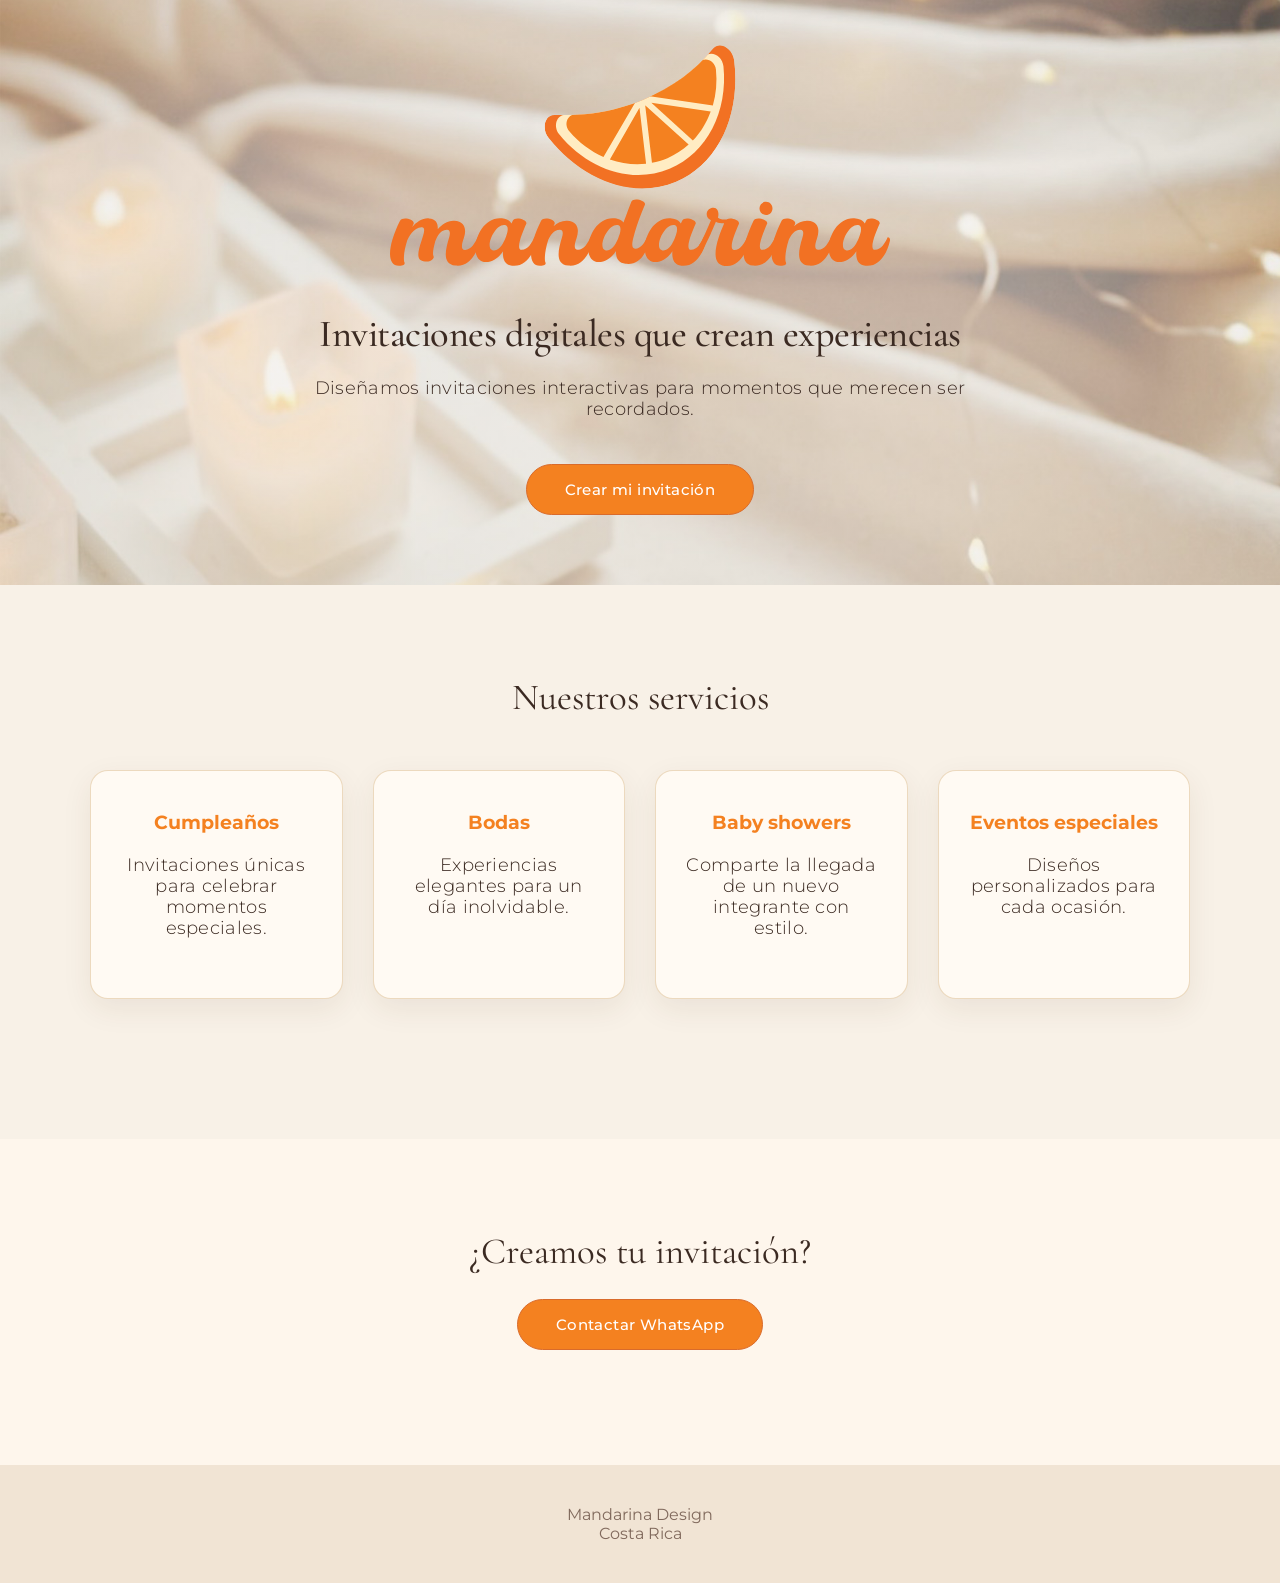
<file: index.html>
<!DOCTYPE html>
<html lang="es">

<head>

<meta charset="UTF-8">
<meta name="viewport" content="width=device-width, initial-scale=1.0">

<title>Mandarina Design | Invitaciones Digitales</title>

<link
 href="https://fonts.googleapis.com/css2?family=Montserrat:wght@300;400;500;600;700&display=swap"
 rel="stylesheet"
/><link
href="https://fonts.googleapis.com/css2?family=Cormorant+Garamond:wght@300;400;500;600;700&family=Montserrat:wght@300;400;500;600;700&display=swap"
rel="stylesheet">

<link rel="stylesheet" href="css/variables.css">
<link rel="stylesheet" href="css/base.css">
<link rel="stylesheet" href="css/home.css">

</head>


<body>


<section class="home-hero">

<div class="home-overlay">

<div class="home-logo">

  <img
    src="assets/img/logo.svg"
    alt="Mandarina Design"
  >

</div>

<h2>
Invitaciones digitales que crean experiencias
</h2>

<p>
Diseñamos invitaciones interactivas para momentos que merecen ser recordados.
</p>


<a
class="primary-button"
href="https://wa.me/50687051571"
target="_blank">

Crear mi invitación

</a>


</div>

</section>



<section class="home-section">


<h2>
Nuestros servicios
</h2>


<div class="service-grid">


<div class="service-card">

<h3>
Cumpleaños
</h3>

<p>
Invitaciones únicas para celebrar momentos especiales.
</p>

</div>



<div class="service-card">

<h3>
Bodas
</h3>

<p>
Experiencias elegantes para un día inolvidable.
</p>

</div>



<div class="service-card">

<h3>
Baby showers
</h3>

<p>
Comparte la llegada de un nuevo integrante con estilo.
</p>

</div>



<div class="service-card">

<h3>
  Eventos especiales
</h3>

<p>
Diseños personalizados para cada ocasión.
</p>

</div>


</div>

</section>








<section class="home-contact">


<h2>
¿Creamos tu invitación?
</h2>


<a
class="primary-button"
href="https://wa.me/50687051571"
target="_blank">

Contactar WhatsApp

</a>


</section>




<footer>

<p>
Mandarina Design
</p>

<span>
Costa Rica
</span>

</footer>



</body>

</html>
</file>
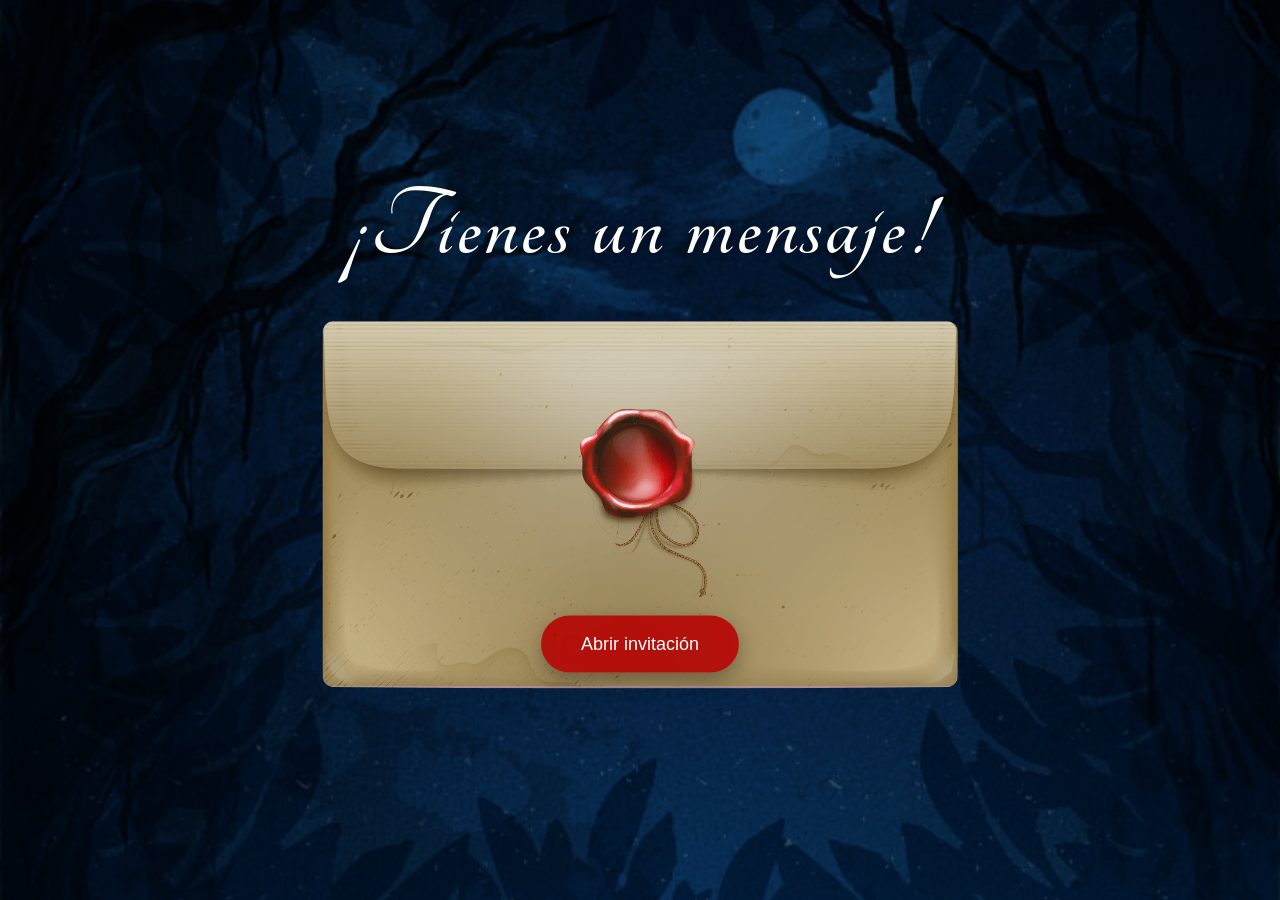
<file: invitations/andrea-15/index.html>
<!doctype html>
<html lang="es">
  <head>
    <meta charset="UTF-8" />
    <meta name="viewport" content="width=device-width, initial-scale=1.0" />

    <title>¡Tienes una invitación!</title>

    <link rel="preconnect" href="https://fonts.googleapis.com" />
    <link rel="preconnect" href="https://fonts.gstatic.com" crossorigin />

    <link
      href="https://fonts.googleapis.com/css2?family=Tangerine:wght@400;700&display=swap"
      rel="stylesheet"
    />

    <link rel="preconnect" href="https://fonts.googleapis.com" />
    <link rel="preconnect" href="https://fonts.gstatic.com" />

    <link
      href="https://fonts.googleapis.com/css2?family=Poppins:wght@300;400;500;600;700&display=swap"
      rel="stylesheet"
    />

    <link
      rel="stylesheet"
      href="https://cdn.jsdelivr.net/npm/swiper@11/swiper-bundle.min.css"
    />

    <link rel="stylesheet" href="../../css/variables.css" />
    <link rel="stylesheet" href="../../css/base.css" />
    <link rel="stylesheet" href="../../css/layout.css" />
    <link rel="stylesheet" href="../../css/components.css" />
    <link rel="stylesheet" href="../../css/sections.css" />
    <link rel="stylesheet" href="../../css/decorations.css" />
    <link rel="stylesheet" href="../../css/responsive.css" />
  </head>

  <body>
    <div id="pageBackground"></div>

    <div id="decorations"></div>

    <div id="app">
      <!-- =========================
           WELCOME
      ========================== -->

      <section id="welcome">
        <div class="overlay">
          <h1 id="eventTitle">Cargando...</h1>

          <div id="welcomeEnvelope" class="envelope-container">
            <img
              id="welcomeEnvelopeImage"
              class="welcome-envelope"
              alt=""
              aria-hidden="true"
            />

            <button id="enterButton">Abrir invitación</button>
          </div>
        </div>
      </section>

      <!-- =========================
           HERO
      ========================== -->

      <section id="hero">
        <button id="musicButton" class="music-button">🔊</button>

        <div class="hero-overlay">
          <h2 id="heroTitle"></h2>

          <p id="heroDate"></p>

          <section class="countdown">
            <div class="countdown-item">
              <span id="days">00</span>
              <small>Días</small>
            </div>

            <div class="countdown-item">
              <span id="hours">00</span>
              <small>Horas</small>
            </div>

            <div class="countdown-item">
              <span id="minutes">00</span>
              <small>Minutos</small>
            </div>

            <div class="countdown-item">
              <span id="seconds">00</span>
              <small>Segundos</small>
            </div>
          </section>

          <div class="scroll-indicator">↓</div>
        </div>
      </section>

      <!-- =========================
           STORY
      ========================== -->

      <section id="story" class="reveal">
        <div class="container">
          <div class="story-card">
            <span class="story-icon"> ♥️♣️♦️♠️ </span>
            <p id="storySubtitle"></p>

            <h2 id="storyTitle"></h2>

            <p id="storyText"></p>
          </div>
        </div>
      </section>

      <!-- =========================
           image 1
      ========================== -->

      <section id="image1" class="image-section reveal">
        <img id="imageSection1" alt="Imagen decorativa" />
      </section>

      <!-- =========================
           DETAILS
      ========================== -->

      <section id="details" class="reveal">
        <div class="container">
          <h2 id="detailsTitle" class="section-title"></h2>

          <div class="detail-card mie-card">
            <h3 id="venueName"></h3>

            <p id="venueAddress"></p>

            <a id="mapsButton" class="primary-button" target="_blank">
              Cómo llegar
            </a>
          </div>
        </div>
      </section>

      <!-- =========================
           DRESS CODE
      ========================== -->

      <section id="dressCode" class="reveal">
        <div class="container">
          <h2 id="dressCodeTitle" class="section-title"></h2>

          <div class="detail-card mie-card">
            <h3 id="dressTitle"></h3>

            <p id="dressDescription"></p>
          </div>
        </div>
      </section>

      <!-- =========================
           ACTIVITIES
      ========================== -->

      <section id="activities" class="reveal">
        <div class="container">
          <h2 id="activitiesTitle" class="section-title"></h2>

          <div class="mie-card">
            <div id="activitiesGrid" class="activities-grid"></div>
          </div>
        </div>
      </section>

      <!-- =========================
           RSVP
      ========================== -->

      <section id="rsvp" class="reveal">
        <div class="container">
          <h2 id="rsvpTitle" class="section-title"></h2>

          <div class="mie-card">
            <p class="rsvp-text">
              Nos ayudará mucho saber si podrás acompañarnos.
            </p>

            <input id="guestName" type="text" placeholder="Tu nombre" />

            <button id="rsvpButton">Confirmar por WhatsApp</button>
          </div>
        </div>
      </section>

      <!-- =========================
           image 2
      ========================== -->

      <section id="image2" class="image-section reveal">
        <img id="imageSection2" alt="Imagen decorativa" />
      </section>

      <!-- =========================
           GALLERY
      ========================== -->

      <section id="gallery" class="reveal">
        <div class="container">
          <h2 id="galleryTitle" class="section-title"></h2>

          <p id="gallerySubtitle" class="section-subtitle"></p>

          <div class="mie-card">
            <div class="swiper gallerySwiper">
              <div id="galleryWrapper" class="swiper-wrapper"></div>

              <div class="swiper-pagination"></div>
            </div>
          </div>
        </div>
      </section>

      <!-- =========================
           GIFT
      ========================== -->

      <section id="gift" class="reveal">
        <div class="container">
          <h2 id="giftTitle" class="section-title"></h2>

          <div class="mie-card detail-card">
            <p id="giftSubtitle"></p>

            <a id="giftButton" class="primary-button" target="_blank"></a>
          </div>
        </div>
      </section>

      <!-- =========================
     EVENT FOOTER / CIERRE
========================== -->

      <section id="eventFooter" class="reveal">
        <div class="container">
          <div class="mie-card event-closing-card">
            <span class="footer-icon" aria-hidden="true"> ✨ </span>

            <h2 id="eventFooterTitle" class="section-title"></h2>

      <p id="eventFooterSubtitle"></p>

            <div class="event-footer-details">
              <p id="eventFooterDate"></p>

              <p id="eventFooterTime"></p>

              <a
                id="calendarButton"
                class="primary-button"
                href="#"
                download="evento.ics"
              >
                📅 Guardar en mi calendario
              </a>
            </div>
          </div>
        </div>
      </section>

      <!-- =========================
     REAL FOOTER
========================== -->

      <footer class="reveal">
        <div class="footer-content">
          <p>Invitación realizada por</p>

          <a
            id="mandarinaLink"
            href="#"
            target="_blank"
            rel="noopener noreferrer"
          >
            Mandarina Design
          </a>

          <span> Costa Rica </span>
        </div>
      </footer>
    </div>

    <script src="https://cdn.jsdelivr.net/npm/swiper@11/swiper-bundle.min.js"></script>

    <script src="../../js/main.js"></script>

    <audio id="bgMusic" loop></audio>
  </body>
</html>
</file>
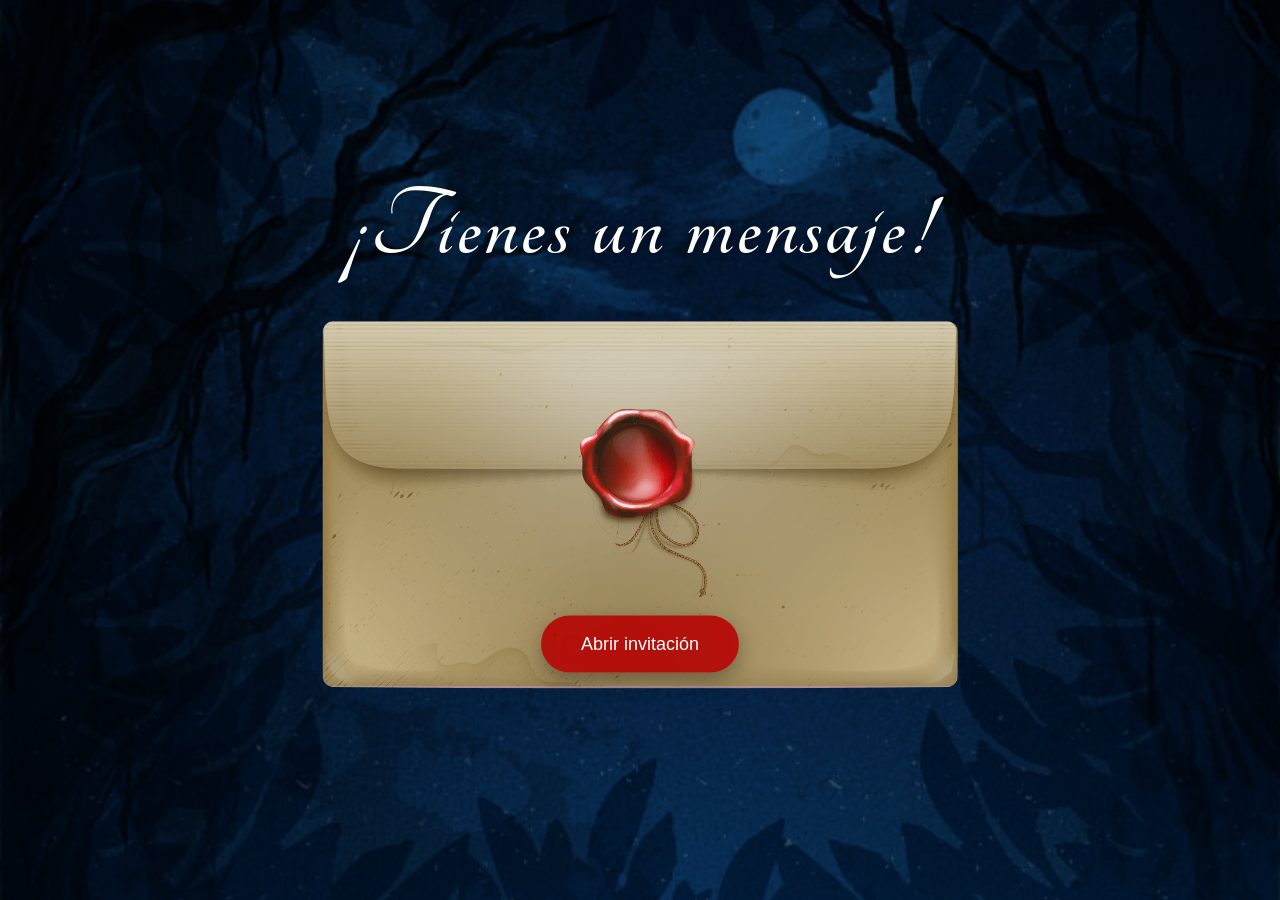
<file: invitation.html>
<!doctype html>
<html lang="es">
  <head>
    <meta charset="UTF-8" />
    <meta name="viewport" content="width=device-width, initial-scale=1.0" />

    <title>MIE - Mandarina Invites Engine</title>

    <link rel="preconnect" href="https://fonts.googleapis.com" />
    <link rel="preconnect" href="https://fonts.gstatic.com" crossorigin />

    <link
      href="https://fonts.googleapis.com/css2?family=Tangerine:wght@400;700&display=swap"
      rel="stylesheet"
    />

    <link rel="preconnect" href="https://fonts.googleapis.com" />
    <link rel="preconnect" href="https://fonts.gstatic.com" />

    <link
      href="https://fonts.googleapis.com/css2?family=Poppins:wght@300;400;500;600;700&display=swap"
      rel="stylesheet"
    />

    <link
      rel="stylesheet"
      href="https://cdn.jsdelivr.net/npm/swiper@11/swiper-bundle.min.css"
    />

    <link rel="stylesheet" href="css/variables.css" />
    <link rel="stylesheet" href="css/base.css" />
    <link rel="stylesheet" href="css/layout.css" />
    <link rel="stylesheet" href="css/components.css" />
    <link rel="stylesheet" href="css/sections.css" />
    <link rel="stylesheet" href="css/decorations.css" />
    <link rel="stylesheet" href="css/responsive.css" />
  </head>

  <body>
    <div id="pageBackground"></div>

    <div id="decorations"></div>

    <div id="app">
      <!-- =========================
           WELCOME
      ========================== -->

      <section id="welcome">
        <div class="overlay">
          <h1 id="eventTitle">Cargando...</h1>

          <div id="welcomeEnvelope" class="envelope-container">
            <img
              id="welcomeEnvelopeImage"
              class="welcome-envelope"
              alt=""
              aria-hidden="true"
            />

            <button id="enterButton">Abrir invitación</button>
          </div>
        </div>
      </section>

      <!-- =========================
           HERO
      ========================== -->

      <section id="hero">
        <button id="musicButton" class="music-button">🔊</button>

        <div class="hero-overlay">
          <h2 id="heroTitle"></h2>

          <p id="heroDate"></p>

          <section class="countdown">
            <div class="countdown-item">
              <span id="days">00</span>
              <small>Días</small>
            </div>

            <div class="countdown-item">
              <span id="hours">00</span>
              <small>Horas</small>
            </div>

            <div class="countdown-item">
              <span id="minutes">00</span>
              <small>Minutos</small>
            </div>

            <div class="countdown-item">
              <span id="seconds">00</span>
              <small>Segundos</small>
            </div>
          </section>

          <div class="scroll-indicator">↓</div>
        </div>
      </section>

      <!-- =========================
           STORY
      ========================== -->

      <section id="story" class="reveal">
        <div class="container">
          <div class="story-card">
            <span class="story-icon"> ♥️♣️♦️♠️ </span>
            <p id="storySubtitle"></p>

            <h2 id="storyTitle"></h2>

            <p id="storyText"></p>
          </div>
        </div>
      </section>

      <!-- =========================
           image 1
      ========================== -->

   <section id="image1" class="image-section reveal">

  <img
    id="imageSection1"
    alt="Imagen decorativa"
  />

</section>

      <!-- =========================
           DETAILS
      ========================== -->

      <section id="details" class="reveal">
        <div class="container">
          <h2>Lugar del Evento</h2>

          <div class="detail-card mie-card">
            <h3 id="venueName"></h3>

            <p id="venueAddress"></p>

            <a id="mapsButton" class="primary-button" target="_blank">
              Cómo llegar
            </a>
          </div>
        </div>
      </section>

      <!-- =========================
           DRESS CODE
      ========================== -->

      <section id="dressCode" class="reveal">
        <div class="container">
          <h2>Dress Code</h2>

          <div class="detail-card mie-card">
            <h3 id="dressTitle"></h3>

            <p id="dressDescription"></p>
          </div>
        </div>
      </section>

      <!-- =========================
           ACTIVITIES
      ========================== -->

      <section id="activities" class="reveal">
        <div class="container">
          <h2 class="section-title">¡Diversión garantizada!</h2>

          <div class="mie-card">
            <div id="activitiesGrid" class="activities-grid"></div>
          </div>
        </div>
      </section>

      <!-- =========================
           RSVP
      ========================== -->

      <section id="rsvp" class="reveal">
        <div class="container">
          <h2 class="section-title">Confirma tu asistencia</h2>

          <div class="mie-card">
            <p class="rsvp-text">
              Nos ayudará mucho saber si podrás acompañarnos.
            </p>

            <input id="guestName" type="text" placeholder="Tu nombre" />

            <button id="rsvpButton">Confirmar por WhatsApp</button>
          </div>
        </div>
      </section>

      <!-- =========================
           image 2
      ========================== -->

  <section id="image2" class="image-section reveal">

  <img
    id="imageSection2"
    alt="Imagen decorativa"
  />

</section>

      <!-- =========================
           GALLERY
      ========================== -->

      <section id="gallery" class="reveal">
        <div class="container">
          <h2 id="galleryTitle" class="section-title"></h2>

          <p id="gallerySubtitle" class="section-subtitle"></p>

          <div class="mie-card">
            <div class="swiper gallerySwiper">
              <div id="galleryWrapper" class="swiper-wrapper"></div>

              <div class="swiper-pagination"></div>
            </div>
          </div>
        </div>
      </section>

      <!-- =========================
           GIFT
      ========================== -->

      <section id="gift" class="reveal">
        <div class="container">
          <h2 id="giftTitle" class="section-title"></h2>

          <div class="mie-card detail-card">
            <p id="giftSubtitle"></p>

            <a id="giftButton" class="primary-button" target="_blank"></a>
          </div>
        </div>
      </section>

      <!-- =========================
     EVENT FOOTER / CIERRE
========================== -->

      <section id="eventFooter" class="reveal">
        <div class="container">
          <div class="mie-card event-closing-card">
            <span class="footer-icon" aria-hidden="true"> ✨ </span>

            <h2>¡Te esperamos!</h2>

            <p>Gracias por ser parte de este día tan especial.</p>

            <div class="event-footer-details">
              <p id="eventFooterDate"></p>

              <p id="eventFooterTime"></p>

              <a
                id="calendarButton"
                class="primary-button"
                href="#"
                download="evento.ics"
              >
                📅 Guardar en mi calendario
              </a>
            </div>
          </div>
        </div>
      </section>

      <!-- =========================
     REAL FOOTER
========================== -->

      <footer class="reveal">
        <div class="footer-content">
          <p>Invitación realizada por</p>

          <a
            id="mandarinaLink"
            href="#"
            target="_blank"
            rel="noopener noreferrer"
          >
            Mandarina Design
          </a>

          <span> Costa Rica </span>
        </div>
      </footer>
    </div>

    <script src="https://cdn.jsdelivr.net/npm/swiper@11/swiper-bundle.min.js"></script>

    <script src="js/main.js"></script>

    <audio id="bgMusic" loop></audio>
  </body>
</html>
</file>
<file: css/variables.css>
:root{

    --color-primary:#f58220;
    --color-dark:#222;
    --color-white:#ffffff;

    --radius:16px;

    --transition:.4s ease;

}
</file>
<file: css/base.css>
* {
    margin: 0;
    padding: 0;
    box-sizing: border-box;
}

html {
    scroll-behavior: smooth;
}

/* ==============================
   BODY
============================== */

body {
    font-family: "Poppins", sans-serif;
    color: #333;
    overflow-x: hidden;
    background: #fdf7ef;
}

/* FIX importante mobile */
html, body {
    height: 100%;
}

body.lock {
    overflow: hidden;
}

/* ==============================
   ELEMENTOS BASE
============================== */

img {
    max-width: 100%;
    display: block;
}

a {
    color: inherit;
    text-decoration: none;
}

.container {
    width: min(1100px, 90%);
    margin: auto;
}

/* ==============================
   BACKGROUND ENGINE (FIX FINAL)
============================== */

#pageBackground {
    position: fixed;
    inset: 0;
    z-index: -2;
    pointer-events: none;

    background-repeat: no-repeat;
    background-position: center top;
    background-size: cover;
}

/* IMPORTANTE: evita bugs de mobile */
@supports (-webkit-touch-callout: none) {
    #pageBackground {
        background-attachment: scroll;
    }
}

/* ==============================
   MOBILE FIX (CRÍTICO)
============================== */

/* evita el bug de 100vh en mobile */
#welcome,
#hero {
    height: 100vh;
}

/* iOS/Chrome modernos */
@media (max-width: 768px) {
    #welcome,
    #hero {
        height: 100dvh;
    }
}
</file>
<file: css/home.css>
/* =========================
   MANDARINA DESIGN
   COZY ELEGANT STYLE
========================= */

body {
  margin: 0;

  background: #f8f1e7;

  color: #3b2a22;

  font-family: "Montserrat", sans-serif;
}


/* =========================
   BODY TEXT
========================= */



/* =========================
   HERO
========================= */

.home-hero {
  min-height: 65vh;

  display: flex;

  align-items: center;

  justify-content: center;

  text-align: center;

  position: relative;

  background:
    linear-gradient(rgba(248, 241, 231, 0.2), rgba(248, 241, 231, 0.4)),
    url("../assets/img/home-cover.jpg");

  background-size: cover;

  background-position: center 40%;
}

.home-overlay {
  max-width: 750px;

  padding: 25px;
}

/* =========================
   LOGO
========================= */

.home-logo {
  margin-bottom: 45px;
}

.home-logo img {
  width: min(500px, 75vw);

  height: auto;

  margin: 0 auto;

  display: block;
}

/* =========================
   TEXT
========================= */

.home-hero h2 {
  font-size: 2.4rem;

  font-weight: 500;

  letter-spacing: -0.5px;
}

.home-hero p, service-card p, .home-section p, .home-contact p {
  font-size: 1.1rem;

  font-weight: 300;
margin:20px 0;
  letter-spacing: 0.3px;
}

/* =========================
   BUTTON
========================= */

.home-button {
  display: inline-block;

  margin-top: 30px;

  padding: 15px 40px;

  background: #d96b2b;

  color: white;

  text-decoration: none;

  letter-spacing: 0.5px;

  border-radius: 30px;

  transition: 0.3s;
}

.home-button:hover {
  background: #b95620;

  transform: translateY(-2px);
}

/* =========================
   SECTIONS
========================= */

.home-section {
  padding: 90px 20px;

  text-align: center;
}

.home-hero h2,
.home-section h2,
.home-contact h2 {
  font-family: "Cormorant Garamond", serif;
}

.home-section h2,
.home-contact h2 {
  font-size: 2.3rem;

  font-weight: 400;

  color: #3b2a22;
}

/* =========================
   SERVICES
========================= */

.service-grid {
  max-width: 1100px;

  margin: 50px auto;

  display: grid;

  grid-template-columns: repeat(4, 1fr);

  gap: 30px;
}

.service-card {
  background: #fffaf3;

  padding: 40px 30px;

  border-radius: 18px;

  border: 1px solid rgba(200, 155, 91, 0.35);

  box-shadow: 0 10px 30px rgba(80, 50, 20, 0.08);
}

.service-card h3 {
  color: #f48120;

  font-weight: 700;
}

/* =========================
   MIE SECTION
========================= */

.mie {
  background: #fffaf3;
}

.mie li {
  list-style: none;

  margin: 18px;

  color: #5b463b;
}

/* =========================
   CONTACT
========================= */

.home-contact {
  padding: 90px 20px;
background: #fef6ec;
  text-align: center;
}



/* =========================
   FOOTER
========================= */

footer {
  padding: 40px;

  text-align: center;

  color: #80695c;

  background: #f1e4d4;
}

@media (max-width: 900px) {
  .service-grid {
    grid-template-columns: repeat(2, 1fr);
  }
}

@media (max-width: 600px) {
  .service-grid {
    grid-template-columns: 1fr;
  }
}
@media (max-width: 600px) {
  .home-hero {
    min-height: 80vh;
  }
}


/* =========================
   HOME BUTTONS
========================= */

.primary-button,
.home-secondary-button {
  display: inline-flex;

  align-items: center;

  justify-content: center;

  padding: 15px 38px;

  min-width: 190px;

  border-radius: 50px;

  text-decoration: none;

  font-family: "Montserrat", sans-serif;

  font-size: 0.95rem;

  font-weight: 500;

  letter-spacing: 0.4px;

  transition: all 0.3s ease;
  margin:25px 0;
}

/* Botón principal */

.primary-button {
  background: #f48120;

  color: #fff;

  border: 1px solid #d96b2b;
}

.primary-button:hover {
  background: #bf5922;

  transform: translateY(-3px);
}
</file>
<file: css/layout.css>
/*==================================
WELCOME
==================================*/

#welcome {

    width:100%;

    height:100vh;

    display:flex;

    justify-content:center;

    align-items:center;

    background-image:var(--section-background);

    background-size:cover;

    background-position:center;

    background-repeat:no-repeat;

}


/*==================================
HERO
==================================*/

#hero {

    position:relative;

    width:100%;

    height:100vh;

    display:none;

    justify-content:center;

    align-items:center;

    background-image:var(--section-background);

    background-size:cover;

    background-position:center;

    background-repeat:no-repeat;

    overflow:hidden;

}


#hero.active {

    display:flex;

}


/*==================================
HERO OVERLAY
==================================*/

.hero-overlay {

    width:100%;

    height:100%;

    padding:
        clamp(5.5rem,12vh,7.5rem)
        1.5rem
        5.5rem;

    display:flex;

    flex-direction:column;

    justify-content:center;

    align-items:center;

    background:
        linear-gradient(
            rgba(0,0,0,.20),
            rgba(0,0,0,.35)
        );

    text-align:center;

}


.hero-overlay h2 {

    max-width:
        min(900px,100%);

    font-size:
        clamp(1.75rem,6vw,4rem);

    line-height:1.08;

    font-weight:700;

    color:#fff;

    text-shadow:
        0 3px 18px
        rgba(0,0,0,.55);

    overflow-wrap:anywhere;

}


.hero-overlay p {

    margin-top:60px;

    font-size:1.8rem;

    color:#fff;

    text-shadow:
        0 2px 12px
        rgba(0,0,0,.55);

}


/*==================================
SCROLL INDICATOR
==================================*/

.scroll-indicator {

    position:absolute;

    bottom:40px;

    font-size:2rem;

    animation:
        float 2s infinite;

}


/*==================================
FADE OUT
==================================*/

.fade-out {

    animation:
        fadeOut .45s forwards;

}


@keyframes fadeOut {

    from {

        opacity:1;

    }

    to {

        opacity:0;

        visibility:hidden;

    }

}


/*==================================
SCROLL ANIMATIONS
==================================*/

.reveal {

    opacity:0;

    transform:
        translateY(42px)
        scale(.98);

    transition:
        opacity .7s ease,
        transform .7s cubic-bezier(.2,.7,.2,1);

    will-change:
        opacity,
        transform;

}


.reveal.show {

    opacity:1;

    transform:
        translateY(0)
        scale(1);

}


#dressCode.reveal,
#rsvp.reveal {

    transform:
        translateX(-42px)
        scale(.98);

}


#activities.reveal,
#gallery.reveal {

    transform:
        translateX(42px)
        scale(.98);

}


#dressCode.reveal.show,
#rsvp.reveal.show,
#activities.reveal.show,
#gallery.reveal.show {

    transform:
        translateX(0)
        scale(1);

}


/*==================================
REDUCED MOTION
==================================*/

@media (prefers-reduced-motion:reduce) {

    .reveal,
    #dressCode.reveal,
    #rsvp.reveal,
    #activities.reveal,
    #gallery.reveal {

        transition:none;

        transform:none;

    }

}

/* =========================
   FULL IMAGE SECTIONS
========================= */

.image-section {

    padding:0 !important;

    margin:0 !important;

    width:100%;

    height:100vh;

    overflow:hidden;

}


.image-section img {

    display:block;

    width:100%;

    height:100vh;

    object-fit:cover;

}
</file>
<file: css/components.css>
.overlay {
  width: 100%;
  height: 100%;

  padding: clamp(2rem, 8vh, 5rem) 1.5rem;

  display: flex;
  flex-direction: column;

  justify-content: center;
  align-items: center;

  background: rgba(0, 0, 0, 0.45);

  gap: 20px;
}

.overlay h1 {
  max-width: min(900px, 100%);

  font-size: clamp(1.9rem, 5vw, 3rem);
  line-height: 1.1;

  color: #fff;
  text-align: center;

  text-shadow: 0 3px 18px rgba(0, 0, 0, .55);

  overflow-wrap: anywhere;
}

.overlay p {
  font-size: 1.2rem;

  color: #fff;
  text-align: center;

  text-shadow: 0 2px 12px rgba(0, 0, 0, .55);
}


/*==================================
WELCOME ENVELOPE
==================================*/

.envelope-container {

  width: clamp(720px, 720vw, 720px);

  aspect-ratio: 1.7;

  position: relative;

  display: flex;

  justify-content: center;
  align-items: center;

  background:
    var(--welcome-envelope, transparent)
    center / contain
    no-repeat;

  overflow: visible;

}


.envelope-container #enterButton {

  position: absolute;
  left: 50%;
  bottom: 15px;

  transform: translate(-50%, -50%);

  z-index: 2;

  white-space: nowrap;

  background: #b70000;

  color: #fff;

  border: none;

  box-shadow:
    0 8px 20px rgba(0, 0, 0, .30);

}


.envelope-container #enterButton:hover {

  transform:
    translate(-50%, -50%)
    scale(1.05);

}

@media (max-width: 480px) {

  .envelope-container {

    width: 200vw;

    max-width: 420px;

  }

  .envelope-container #enterButton {

    padding: 14px 26px;

    font-size: 16px;

  }

}

/*==================================
TEMA GÓTICO
==================================*/

body[data-theme="gothic"] .overlay h1,
body[data-theme="gothic"] .hero-overlay h2,
body[data-theme="gothic"] .section-title,
body[data-theme="gothic"] #details h2,
body[data-theme="gothic"] #dressCode h2,
body[data-theme="gothic"] .story-card h2,
body[data-theme="gothic"] .activities h2,
body[data-theme="gothic"] #giftTitle,
body[data-theme="gothic"] .footer-content h2 {

  font-family: "Tangerine", cursive;

  font-weight: 700;

  letter-spacing: .03em;
}


body[data-theme="gothic"] .overlay h1,
body[data-theme="gothic"] .hero-overlay h2 {

  font-size:
    clamp(3.4rem, 11vw, 6.5rem);

  line-height: .86;
}


body[data-theme="gothic"] .section-title,
body[data-theme="gothic"] #details h2,
body[data-theme="gothic"] #dressCode h2,
body[data-theme="gothic"] .story-card h2,
body[data-theme="gothic"] .activities h2,
body[data-theme="gothic"] #giftTitle,
body[data-theme="gothic"] .footer-content h2 {

  font-size:
    clamp(3.2rem, 9vw, 5rem);

  line-height: .9;
}


body[data-theme="gothic"] .detail-card h3,
body[data-theme="gothic"] .activity-card h3 {

  font-family: "Poppins", sans-serif;

  font-weight: 300;

  letter-spacing: normal;
}


/*==================================
CONTRASTE TEMA GÓTICO
==================================*/

body[data-theme="gothic"] h1,
body[data-theme="gothic"] h2,
body[data-theme="gothic"] h3 {

  color: #fff !important;

  text-shadow:
    0 1px 8px
    rgba(0, 0, 0, .45);
}


body[data-theme="gothic"] .mie-card,
body[data-theme="gothic"] .footer-content {

  background:
    rgba(20, 14, 30, .2);

  border-color:
    rgba(255, 255, 255, .2);

  box-shadow:
    0 18px 45px
    rgba(0, 0, 0, .28);
}


body[data-theme="gothic"] .mie-card p,
body[data-theme="gothic"] .story-card p,
body[data-theme="gothic"] .section-subtitle,
body[data-theme="gothic"] .rsvp-text,
body[data-theme="gothic"] .footer-content p {

  color:
    rgba(255, 255, 255, .84);
}

body[data-theme="gothic"] h2 {
  margin-top: 25px;
}

/*==================================
BOTONES
==================================*/

button {

  border: none;

  padding: 18px 40px;

  border-radius: 999px;

  background: var(--color-primary);

  color: white;

  cursor: pointer;

  font-size: 18px;

  transition: .3s;
}


button:hover {

  transform: scale(1.05);

}


/*==================================
BOTONES TEMA GÓTICO
==================================*/



body[data-theme="gothic"] button,
body[data-theme="gothic"] .primary-button {

  background: #b70000;

  color: #fff;
}


/*
  El botón del sobre conserva
  el aspecto del sobre y utiliza
  un rojo ligeramente translúcido
  para mantener visible la imagen.
*/

body[data-theme="gothic"]
.envelope-container #enterButton {
 
bottom:15px;
  background:
    rgba(183, 0, 0, .88);


}


/*==================================
ANIMATIONS
==================================*/

@keyframes float {

  0% {

    transform: translateY(0);

  }

  50% {

    transform: translateY(12px);

  }

  100% {

    transform: translateY(0);

  }

}


@keyframes heroZoom {

  from {

    transform: scale(1);

  }

  to {

    transform: scale(1.08);

  }

}


/*==================================
MUSIC
==================================*/

.music-button {

  position: absolute;

  top: 25px;
  right: 25px;

  width: 54px;
  height: 54px;

  border: none;

  border-radius: 50%;

  background:
    rgba(255,255,255,.25);

  backdrop-filter: blur(10px);

  color: #fff;

  font-size: 22px;

  cursor: pointer;

}


/*==================================
COUNTDOWN
==================================*/

.countdown {

  display: flex;

  justify-content: center;

  gap: 18px;

  margin-top: 40px;

  flex-wrap: wrap;
}


.countdown-item {

  width: 90px;
  height: 90px;

  border-radius: 18px;

  background:
    rgba(255,255,255,.18);

  backdrop-filter: blur(12px);

  display: flex;

  flex-direction: column;

  justify-content: center;
  align-items: center;
}


.countdown-item span {

  font-size: 2rem;

  font-weight: 700;

  color: #fff;
}


.countdown-item small {

  margin-top: 4px;

  color: #fff;

  opacity: .8;

  font-size: .8rem;
}


/*==================================
LAYOUT
==================================*/

.container {

  width:
    min(1100px,90%);

  margin: auto;
}


#details,
#dressCode,
#activities {

  display: none;

  padding: 100px 0;

  background: transparent;

  color: #222;
}



 h2 .section-title {

  text-align: center;

  margin-bottom: 50px;

  color: #5b4335;
}


/*==================================
MIE CARD SYSTEM
==================================*/

.mie-card {

  max-width: 650px;

  margin: auto;

  padding: 40px;

  border-radius: 28px;

  background:
    rgba(255,255,255,.78);

  backdrop-filter: blur(18px);

  -webkit-backdrop-filter:
    blur(18px);

  border:
    1px solid
    rgba(255,255,255,.35);

  box-shadow:
    0 20px 50px
    rgba(0,0,0,.08);
}


/*==================================
DETAILS
==================================*/

.detail-card h3 {

  font-size: 1.5rem;

  margin-bottom: 15px;

  color: #5b4335;
}


.detail-card p {

  margin-bottom: 30px;

  color: #666;
}


/*==================================
PRIMARY BUTTON
==================================*/

.primary-button {

  display: inline-block;

  padding: 14px 28px;

  border-radius: 999px;

  background: #b70000;

  color: #fff;

  text-decoration: none;

  font-weight: 600;

  transition: .3s;
}


.primary-button:hover {

  transform:
    translateY(-3px);
}


/*==================================
ACTIVITIES
==================================*/

.activities-grid {

  display: grid;

  grid-template-columns:
    repeat(
      auto-fit,
      minmax(180px,1fr)
    );

  gap: 25px;
}


.activity-card {

  text-align: center;

  padding: 15px;

  border-radius: 18px;

  transition: .3s;
}


.activity-card:hover {

  transform:
    translateY(-4px)
    scale(1.03);
}


.activity-card span {

  display: block;

  font-size: 3rem;

  margin-bottom: 15px;
}


.activity-card h3 {

  color: #5b4335;

  font-size: 1.2rem;
}


.hidden-section {

  display: none;
}




/*==================================
MUSIC BUTTON
==================================*/

.music-button {

  width: 54px;
  height: 54px;

  padding: 0;

  border: none;

  border-radius: 50%;

  background: transparent !important;

  color: #fff;

  font-size: 24px;

  display: flex;

  justify-content: center;
  align-items: center;

  box-shadow: none;

  backdrop-filter: none;

  -webkit-backdrop-filter: none;

  cursor: pointer;

  transition: transform .3s ease;

}


.music-button:hover {

  background: transparent !important;

  transform: scale(1.1);

}

/*==================================
EVENT CLOSING CARD
==================================*/

.event-closing-card {

  text-align: center;

}


.event-closing-card .footer-icon {

  display: block;

  margin-bottom: 15px;

}


.event-closing-card h2 {

  margin-bottom: 15px;

}


.event-closing-card > p {

  margin-bottom: 30px;

}


.event-footer-details {

  display: flex;

  flex-direction: column;

  align-items: center;

  gap: 8px;

}


.event-footer-details p {

  margin: 0;

  text-transform: capitalize;

}


.event-footer-details .primary-button {

  margin-top: 20px;

}


/*==================================
image 1 and image 2
==================================*/

#image1,
#image2 {display:none;

  padding: 100px 0;


  color: #222;

}

/*==================================
MANDARINA DESIGN FOOTER
==================================*/

footer {
    display: none;
     padding: 50px 20px;
}


footer.visible {

    display: block;

    animation: footerReveal .8s ease forwards;

}


@keyframes footerReveal {

    from {

        opacity: 0;

        transform: translateY(30px);

    }


    to {

        opacity: 1;

        transform: translateY(0);

    }

}


footer .footer-content {

  display: flex;

  flex-direction: column;

  align-items: center;

  gap: 5px;

}


footer .footer-content p {

  margin: 0;

  font-size: .8rem;

  color:
    rgba(255,255,255,.55);

}


footer .footer-content a {

  color: #fff;

  font-weight: 600;

  text-decoration: none;

  transition: opacity .3s ease;

}


footer .footer-content a:hover {

  opacity: .75;

}


footer .footer-content span {

  font-size: .75rem;

  color:
    rgba(255,255,255,.5);

}
</file>
<file: css/sections.css>
/*==================================
SECCIONES
==================================*/

#details,
#dressCode,
#activities{

    display:none;

    padding:100px 0;

    position:relative;

}

/* Fondos por sección: cada bloque tiene su propia capa visual y gradiente. */
#story,
#details,
#dressCode,
#activities,
#rsvp,
#gallery,
#gift,
#eventFooter {
    position: relative;
    isolation: isolate;
    background-color: #fdf7ef;
    background-image: linear-gradient(rgba(29, 24, 18, 0.0), rgba(3, 3, 3, 0.0)), var(--section-background, none);
    background-position: center;
    background-size: cover;
    background-repeat: no-repeat;
}

#story,
#activities,
#gallery {
    background-image:  linear-gradient(rgba(29, 24, 18, 0.0), rgba(3, 3, 3, 0.0)), var(--section-background, none);
}

#details,
#rsvp {
    background-image:  linear-gradient(rgba(29, 24, 18, 0.0), rgba(3, 3, 3, 0.0)), var(--section-background, none);
}

#dressCode,
#gift,
#eventFooter {
    background-image:  linear-gradient(rgba(29, 24, 18, 0.0), rgba(3, 3, 3, 0.0)), var(--section-background, none);
}

/*==================================
TÍTULOS
==================================*/

.section-title,
#details h2,
#dressCode h2{

    text-align:center;

    font-size:2.3rem;

    color:#5f4738;

    margin-bottom:45px;

}

/*==================================
MIE CARD
==================================*/

.mie-card{

    background:rgba(255,255,255,.82);

    backdrop-filter:blur(14px);

    -webkit-backdrop-filter:blur(14px);

    border-radius:30px;

    padding:45px;

    box-shadow:

        0 18px 45px rgba(0,0,0,.08);

}

/*==================================
DETAILS
==================================*/

.detail-card{

    max-width:650px;

    margin:auto;

    text-align:center;

}

.detail-card h3{

    font-size:1.6rem;

    color:#5f4738;

    margin-bottom:15px;

}

.detail-card p{

    color:#666;

    margin-bottom:35px;

    line-height:1.8;

}

/*==================================
ACTIVITIES
==================================*/

.activities-grid{

    display:grid;

    grid-template-columns:

        repeat(auto-fit,minmax(150px,1fr));

    gap:30px;

}

.activity-card{

    text-align:center;

    padding:15px;

    transition:.35s;

}

.activity-card:hover{

    transform:

        translateY(-6px);

}

.activity-card span{

    font-size:3rem;

    display:block;

    margin-bottom:12px;

}

.activity-card h3{

    color:#5f4738;

    font-size:1.05rem;

}

/*==================================
HIDDEN
==================================*/

.hidden-section{

    display:none;

}

/*==================================
RSVP
==================================*/

#rsvp{

    display:none;

    padding:100px 0;

}

.rsvp-text{

    text-align:center;

    margin-bottom:30px;

    color:#666;

}

#guestName{

    width:100%;

    max-width:450px;

    display:block;

    margin:0 auto 25px;

    padding:18px 22px;

    border:none;

    border-radius:16px;

    background:#ffffff;

    font-size:1rem;

    outline:none;

    box-shadow:

        inset 0 0 0 2px rgba(0,0,0,.05);

}

#guestName:focus{

    box-shadow:

        inset 0 0 0 2px #d9a441;

}

#rsvpButton, #mapsButton, #calendarButton{

    display:block;

    margin:auto;

}

@media (min-width: 768px) {

  #rsvpButton, #mapsButton, #calendarButton{
width:70%;
    display:block;

    margin:auto;
}


}

@media (max-width: 768px) {

  #rsvpButton, #mapsButton, #calendarButton{
width:100%;
    display:block;

    margin:auto;

}

}

/*==================================
GALLERY
==================================*/

#gallery{

    display:none;

    padding:100px 0;

}

.section-subtitle{

    max-width:500px;

    margin:0 auto 35px;

    text-align:center;

    color:#7a6d63;

    line-height:1.7;

}

.gallerySwiper{

    width:100%;

    overflow:hidden;

}

.gallerySwiper .swiper-slide{

    display:flex;

    justify-content:center;

    align-items:center;

}

.gallerySwiper img{

    width:100%;


    object-fit:cover;

    border-radius:24px;

    box-shadow:

        0 15px 40px rgba(0,0,0,.12);

}
.gallery-portrait img{

    aspect-ratio:4/5;

}
.gallery-landscape img{

    aspect-ratio:16/9;

}
.gallery-square img{

    aspect-ratio:1/1;

}
.gallerySwiper .swiper-pagination{

    position:relative;

    margin-top:22px;

}

.gallerySwiper .swiper-pagination-bullet{

    width:10px;

    height:10px;

    background:#d9a441;

    opacity:.35;

}

.gallerySwiper .swiper-pagination-bullet-active{

    opacity:1;

}
/*==================================
GIFT
==================================*/

#gift{

    display:none;

    padding:100px 0;

}
/*==================================
STORY
==================================*/

#story{

    display:none;

    padding:100px 0;

}

.story-card{

    max-width:700px;

    margin:auto;

    text-align:center;

    padding:20px;

}

.story-icon{

    display:block;

    font-size:3rem;

    margin-bottom:20px;

}

.story-card h2{

    color:#5f4738;

    font-size:2.2rem;

    margin-bottom:25px;

}

.story-card p{

    color:#666;

    font-size:1.08rem;

    line-height:2;

    max-width:620px;

    margin:auto;

}

/*==================================
CIERRE
==================================*/

#eventFooter {

    display: none;

    padding: 90px 1.5rem;

    text-align: center;

}

.footer-content {

    max-width: 600px;

    margin: auto;

    padding: 42px 28px;

    border: 1px solid rgba(255,255,255,.55);

    border-radius: 30px;

    background: rgba(255,255,255,.65);

    box-shadow: 0 18px 45px rgba(0,0,0,.1);

    backdrop-filter: blur(14px);

    -webkit-backdrop-filter: blur(14px);

}

.footer-icon {

    display: block;

    margin-bottom: 14px;

    font-size: 2.5rem;

}

.footer-content h2 {

    margin-bottom: 12px;

    color: #5f4738;

    font-size: clamp(2rem, 5vw, 2.7rem);

}

.footer-content p {

    color: #666;

    line-height: 1.7;

}
</file>
<file: css/decorations.css>
#decorations {

    position: fixed;

    inset: 0;

    overflow: hidden;

    pointer-events: none;

    z-index: 50;

}

/* elemento base */
.decoration {

    position: fixed;

    z-index: 50;

    pointer-events: none;

    color: rgba(255,255,255,0.75);

    text-shadow:
        0 0 8px rgba(255,255,255,0.4);

}

/* animación flotante suave */
@keyframes floatUp {
    0%{
        transform: translateY(0) rotate(0deg);
        opacity: 0;
    }
    10%{
        opacity: 1;
    }
    100%{
        transform: translateY(-120vh) rotate(360deg);
        opacity: 0;
    }
}
</file>
<file: css/responsive.css>
@media(max-width:768px){

.overlay h1{

font-size: clamp(1.75rem, 7vw, 2.25rem);
line-height: 1.08;

}

.overlay p {

font-size: 1rem;

}

.envelope-container {
    width: min(84vw, 100%);
}

@media (min-width: 768px) {

    .envelope-container {
        width: min(38vw, 520px);
    }

}

button{

width:60%;

}

.hero-overlay {

padding: 5rem 1rem 4.5rem;

}

.hero-overlay h2 {

font-size: clamp(1.75rem, 7vw, 2.25rem);

}

.hero-overlay p {

margin-top: 14px;
font-size: 1rem;

}

.countdown {

gap: 10px;
margin-top: 28px;
flex-wrap: nowrap;

}

.countdown-item {

width: min(86px, calc((100vw - 62px) / 4));
height: min(86px, calc((100vw - 62px) / 4));
border-radius: 15px;

}

.countdown-item span {

font-size: 1.85rem;

}

.countdown-item small {

font-size: .75rem;

}

}
</file>
